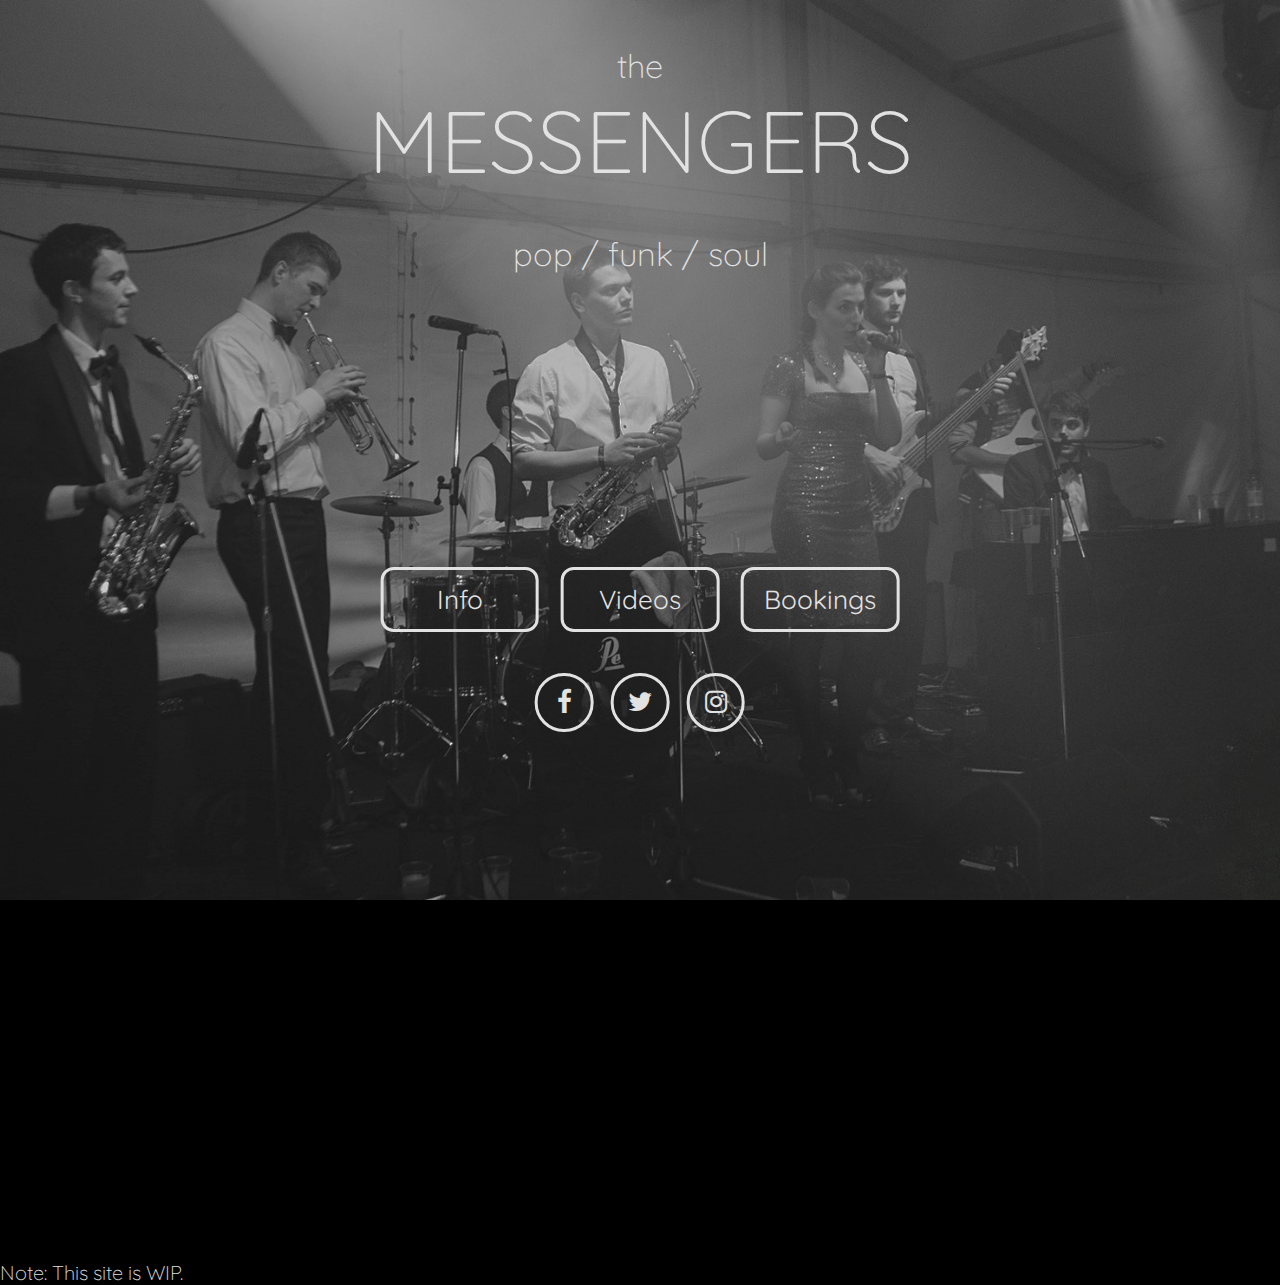
<file: index.html>
<!DOCTYPE html>
<html lang="en-GB">

<head>
  <meta charset="utf-8">
  <meta name="viewport" content="width=device-width, initial-scale=1.0">
  <title>The Messengers</title>
  <link rel="stylesheet" href="style.css"/>
  <script src="https://ajax.googleapis.com/ajax/libs/jquery/3.5.1/jquery.min.js"></script>
  <script src="cookies.js"></script>
</head>

<body>

  <div class="cookie-banner" style="display: none">
    <p>By using this website, you agree to the cookie policy: <b><u>Cookies are only used to work out whether you have already seen this cookie message!</u></b></p>
    <a class="close">CLOSE</a>
  </div>

<!-- Main Photo Frame -->
<div class="container container-home">
  <img class="img-home" src="background.jpg" alt="Background Picture"></img>
  <div class="container-title">
    <h3>the</h3>
    <h1>MESSENGERS</h1>
    <h2>pop / funk / soul</h2>
  </div>
  <div class="container-options">
    <div class="container-buttons">
      <a href="main.html#biography" class="button-home">Info</a><!--
      --><a href="main.html#videos" class="button-home">Videos</a><!--
      --><a href="main.html#contact" class="button-home">Bookings</a>
    </div>
    <div class="container-buttons">
      <a href="https://www.facebook.com/MessengersBand" class="fa fa-home fa-facebook"></a><!--
      --><a href="https://www.twitter.com/MessengersBand_" class="fa fa-home fa-twitter"></a><!--
      --><a href="https://www.instagram.com/messengersband.uk" class="fa fa-home fa-instagram"></a>
    </div>
  </div>
</div>
<!-- YouTube Videos -->
<div class="container">
  <div class="iframe-home-box">
    <iframe class="iframe-home" src="https://www.youtube.com/embed/eoEFmu42UrQ"></iframe>
  </div>
  <div class="iframe-home-box">
    <iframe class="iframe-home" src="https://www.youtube.com/embed/TaOG1penDP0"></iframe>
  </div>
</div>

<!-- Footer -->
<div class="footer-home">
  <p>Note: This site is WIP.</p>
</div>

</body>
</html>
</file>
<file: style.css>
@import url(https://fonts.googleapis.com/css?family=Quicksand);
@import url(https://cdnjs.cloudflare.com/ajax/libs/font-awesome/4.7.0/css/font-awesome.min.css);
/***********
 * GENERAL *
 ***********/
html, body {
  margin: 0;
  overflow-wrap: break-word;
}

/***********
 * COOKIES *
 ***********/
.cookie-banner {
  position: fixed;
  bottom: 40px;
  left: 10%;
  right: 10%;
  width: 80%;
  padding: 5px 14px;
  display: flex;
  align-items: center;
  justify-content: space-between;
  background-color: #eee;
  border-radius: 5px;
  box-shadow: 0 0 2px 1px rgba(0, 0, 0, 0.2);
  font-family: "Quicksand";
  font-size: 14px;
  font-weight: 100px;
  color: #5E5E5E;
  z-index: 1;
}

.close {
  height: 20px;
  background-color: #eee;
  border: 2px solid #5E5E5E;
  color: #5E5E5E;
  border-radius: 2px;
  cursor: pointer;
  padding: 4px;
}

/*************
 * HOME PAGE *
 *************/
/* Containers */
.container {
  width: 100%;
  position: relative;
  margin: 0;
  overflow: hidden;
  background: black;
}

.container-home {
  height: 100vh;
  min-height: 50vw;
  min-width: 50vh;
}
.container-home h1 {
  /* Style */
  text-align: center;
  font-family: "Quicksand";
  font-size: calc(4vw + 4vh);
  font-variant: normal;
  font-weight: 300;
  color: #E2E2E2;
  /* Position */
  margin: 0;
  position: relative;
  /* Minimum height handling */
  /* Minimum width handling */
}
@media only screen and (max-height: 50vw) {
  .container-home h1 {
    font-size: 6vw;
  }
}
@media only screen and (max-width: 50vh) {
  .container-home h1 {
    font-size: 6vh;
  }
}
.container-home h2 {
  /* Style */
  text-align: center;
  font-family: "Quicksand";
  font-size: calc(1.5vw + 1.5vh);
  font-variant: normal;
  font-weight: 300;
  color: #E2E2E2;
  /* Position */
  margin: 3vw 0;
  position: relative;
  /* Minimum height handling */
  /* Minimum width handling */
}
@media only screen and (max-height: 50vw) {
  .container-home h2 {
    font-size: 2.25vw;
  }
}
@media only screen and (max-width: 50vh) {
  .container-home h2 {
    font-size: 2.25vh;
    margin: 1.5vh;
  }
}
.container-home h3 {
  /* Style */
  text-align: center;
  font-family: "Quicksand";
  font-size: calc(1.5vw + 1.5vh);
  font-variant: normal;
  font-weight: 300;
  color: #E2E2E2;
  /* Position */
  margin: 0;
  position: relative;
  /* Minimum height handling */
  /* Minimum width handling */
}
@media only screen and (max-height: 50vw) {
  .container-home h3 {
    font-size: 2.25vw;
  }
}
@media only screen and (max-width: 50vh) {
  .container-home h3 {
    font-size: 2.25vh;
  }
}

.container-title {
  position: relative;
  width: 100%;
  margin-top: 5vh;
  /* Minimum height handling */
}
@media only screen and (max-height: 50vw) {
  .container-title {
    margin-top: 2.5vw;
  }
}

.container-options {
  text-align: center;
  position: absolute;
  top: 72%;
  left: 50%;
  margin-right: -50%;
  transform: translate(-50%, -50%);
}

.container-buttons {
  text-align: center;
  position: relative;
  margin: calc(1vw + 1vh);
  /* Minimum height handling */
  /* Minimum width handling */
}
@media only screen and (max-height: 50vw) {
  .container-buttons {
    margin: 1.5vw;
  }
}
@media only screen and (max-width: 50vh) {
  .container-buttons {
    margin: 1.5vh;
  }
}

/* Image and Video Formatting */
.img-home {
  position: absolute;
  margin: 0;
  width: 100%;
  height: 100%;
  object-fit: cover;
  vertical-align: middle;
}

.iframe-home-box {
  float: left;
  margin: 0;
  width: 50%;
}

.iframe-home {
  width: 50vw;
  height: 28.125vw;
  vertical-align: middle;
  border: none;
}

/* Buttons */
.button-home {
  /* Button margin */
  margin: calc(0.5vw + 0.5vh);
  /* Button style */
  background-color: transparent;
  border: calc(0.15vw + 0.15vh) solid #E2E2E2;
  border-radius: calc(0.6vw + 0.6vh);
  color: #E2E2E2;
  width: calc(7vw + 7vh);
  padding: calc(0.6vw + 0.6vh) 0;
  text-align: center;
  text-decoration: none;
  display: inline-block;
  font-family: "Quicksand";
  font-size: calc(1.2vw + 1.2vh);
  /* Minimum height handling */
  /* Minimum width handling */
}
.button-home:hover {
  -webkit-transition-duration: 0.4s;
  /* For safari */
  transition-duration: 0.4s;
  background-color: #E2E2E2;
  color: black;
}
@media only screen and (max-height: 50vw) {
  .button-home {
    margin: 0.75vw;
    border: 0.225vw solid #E2E2E2;
    border-radius: 0.9vw;
    width: 10.5vw;
    padding: 0.9vw 0;
    font-size: 1.8vw;
  }
}
@media only screen and (max-width: 50vh) {
  .button-home {
    margin: 0.75vh;
    border: 0.225vh solid #E2E2E2;
    border-radius: 0.9vh;
    width: 10.5vh;
    padding: 0.9vh 0;
    font-size: 1.8vh;
  }
}

/* Social Media Buttons */
.fa-home {
  /* Button Margin */
  margin: calc(0.4vw + 0.4vh);
  /* Button Style */
  padding: calc(0.6vw + 0.6vh) calc(0.4vw + 0.4vh);
  font-size: calc(1.2vw + 1.2vh);
  width: calc(1.6vw + 1.6vh);
  border: calc(0.15vw + 0.15vh) solid #E2E2E2;
  border-radius: 50%;
  text-align: center;
  text-decoration: none;
  color: #E2E2E2;
  /* Minimum height handling */
  /* Minimum width handling */
}
.fa-home:hover {
  -webkit-transition-duration: 0.4s;
  /* For safari */
  transition-duration: 0.4s;
  background-color: #E2E2E2;
  color: black;
}
@media only screen and (max-height: 50vw) {
  .fa-home {
    margin: 0.6vw;
    padding: 0.9vw 0.6vw;
    font-size: 1.8vw;
    width: 2.4vw;
    border: 0.225vw solid #E2E2E2;
  }
}
@media only screen and (max-width: 50vh) {
  .fa-home {
    margin: 0.6vh;
    padding: 0.9vh 0.6vh;
    font-size: 1.8vh;
    width: 2.4vh;
    border: 0.225vh solid #E2E2E2;
  }
}

/* Footer */
.footer-home {
  width: 100%;
  position: relative;
  margin: 0;
  background-color: black;
}

.footer-home p {
  text-align: left;
  font-family: "Quicksand";
  font-size: 20px;
  font-variant: normal;
  font-weight: 100;
  color: #E2E2E2;
  margin: 0;
}

/*************
 * MAIN PAGE *
 *************/
/* Containers */
.container-main {
  width: 100%;
  background-color: white;
  margin: 0;
}

.narrow-text {
  width: 100%;
  max-width: 1080px;
  margin: 0 auto;
}
.narrow-text p {
  text-align: justify;
  font-family: "Quicksand";
  font-size: 20px;
  font-variant: normal;
  font-weight: 50;
  color: #5E5E5E;
  margin: 15px;
}

.container-socials-header {
  text-align: center;
  position: absolute;
  right: 10px;
  bottom: 32px;
}
@media only screen and (max-width: 768px) {
  .container-socials-header {
    right: 70px;
    bottom: 12px;
  }
}
@media only screen and (max-width: 520px) {
  .container-socials-header {
    display: none;
  }
}

.photo-row {
  width: 100%;
  display: flex;
  justify-content: space-between;
  flex-wrap: wrap;
}

.hline {
  width: calc(100% - 30px);
  height: 2px;
  background: #5E5E5E;
  margin: 0 15px 20px 15px;
}

/* Header */
.header {
  position: fixed;
  width: 100%;
  max-width: 1080px;
  background: #5E5E5E;
  height: 65px;
  z-index: 1000;
  /* Create "burger" icon */
}
.header .menu {
  list-style: none;
  overflow: hidden;
  text-align: right;
  position: absolute;
  right: 10px;
  bottom: 5px;
  margin: 0;
  padding: 0;
}
@media only screen and (max-width: 768px) {
  .header .menu {
    display: none;
  }
}
.header li {
  float: left;
  position: relative;
  text-align: center;
}
.header li a {
  /* Button size */
  height: 20px;
  /* Button style */
  background-color: transparent;
  color: #E2E2E2;
  text-align: center;
  text-decoration: none;
  display: inline-block;
  font-family: "Quicksand";
  font-size: 20px;
  margin: 0 7px;
}
.header li a:hover {
  -webkit-transition-duration: 0.4s;
  /* For safari */
  transition-duration: 0.4s;
  text-shadow: 0 0 5px #E2E2E2;
}
@media only screen and (max-width: 768px) {
  .header li a:hover {
    text-shadow: none;
  }
}
.header .mobile-social {
  display: none;
}
.header input {
  /* Mobile menu defaults for widescreen */
  display: none;
}
@media only screen and (max-width: 768px) {
  .header input:checked ~ .menu-icon .navicon {
    background: transparent;
  }
  .header input:checked ~ .menu-icon .navicon:before {
    transform: rotate(-45deg);
  }
  .header input:checked ~ .menu-icon .navicon:after {
    transform: rotate(45deg);
  }
  .header input:checked ~ .menu-icon:not(.steps) .navicon:before {
    top: 0;
  }
  .header input:checked ~ .menu-icon:not(.steps) .navicon:after {
    top: 0;
  }
  .header input:checked ~ .menu {
    display: initial;
    height: 210px;
    width: 120px;
    max-height: none;
    background: #5E5E5E;
    top: 65px;
    right: 0;
    border-bottom: 2px solid #E2E2E2;
  }
  .header input:checked ~ .menu li {
    float: none;
    width: 120px;
    border-top: 2px solid #E2E2E2;
  }
  .header input:checked ~ .menu li:hover {
    -webkit-transition-duration: 0.4s;
    transition-duration: 0.4s;
    background: #E2E2E2;
  }
  .header input:checked ~ .menu li:hover > a {
    -webkit-transition-duration: 0.4s;
    transition-duration: 0.4s;
    color: #5E5E5E;
  }
  .header input:checked ~ .menu li a {
    height: 40px;
    width: 120px;
    line-height: 40px;
    margin: 0;
  }
}
@media only screen and (max-width: 520px) {
  .header input:checked ~ .menu {
    height: 336px;
  }
  .header input:checked ~ .menu .mobile-social {
    display: inline-block;
  }
}
@media only screen and (max-width: 768px) {
  .header .menu-icon {
    cursor: pointer;
    display: inline-block;
    float: right;
    padding: 30.5px 15px;
    position: relative;
    user-select: none;
  }
  .header .menu-icon .navicon {
    background: #E5E5E5;
    display: block;
    height: 4px;
    position: relative;
    transition: background 0.2s ease-out;
    width: 36px;
  }
  .header .menu-icon .navicon:before {
    background: #E5E5E5;
    content: "";
    display: block;
    height: 100%;
    position: absolute;
    transition: all 0.2s ease-out;
    width: 100%;
    top: 10px;
  }
  .header .menu-icon .navicon:after {
    background: #E5E5E5;
    content: "";
    display: block;
    height: 100%;
    position: absolute;
    transition: all 0.2s ease-out;
    width: 100%;
    top: -10px;
  }
}

.header-background {
  position: fixed;
  top: 0;
  width: 100%;
  text-align: center;
  background: #5E5E5E;
  height: 65px;
  z-index: 999;
}

.header-spacing {
  height: 65px;
}

.logo h1 {
  /* Style */
  text-align: center;
  font-family: "Quicksand";
  font-size: 40px;
  font-variant: normal;
  font-weight: 350;
  color: #E2E2E2;
  /* Position */
  margin: 0;
  position: absolute;
  top: 40px;
  left: 130px;
  margin-right: -50%;
  transform: translate(-50%, -50%);
}
.logo h2 {
  /* Style */
  text-align: center;
  font-family: "Quicksand";
  font-size: 20px;
  font-variant: normal;
  font-weight: 50;
  color: #E2E2E2;
  /* Position */
  margin: 0;
  position: absolute;
  top: 15px;
  left: 130px;
  margin-right: -50%;
  transform: translate(-50%, -50%);
}
.logo:hover {
  -webkit-transition-duration: 0.4s;
  /* For safari */
  transition-duration: 0.4s;
  text-shadow: 0 0 5px #E2E2E2;
}

/* Header Social Media Buttons */
.fa-head {
  padding: 4px;
  font-size: 18px;
  width: 24px;
  text-align: center;
  text-decoration: none;
  color: #E2E2E2;
  border: 0;
}
.fa-head:hover {
  -webkit-transition-duration: 0.4s;
  /* For safari */
  transition-duration: 0.4s;
  text-shadow: 0 0 5px #E2E2E2;
}
@media only screen and (max-width: 768px) {
  .fa-head {
    padding: 6px;
    font-size: 27px;
    width: 36px;
  }
}

/* Section Title Banner */
.banner {
  position: relative;
  width: 100%;
  height: 33vh;
  min-height: 200px;
}

.banner-img {
  width: 100%;
  height: 100%;
  object-fit: cover;
}

.banner-text {
  font-family: "Quicksand";
  color: #E2E2E2;
  text-align: center;
  position: absolute;
  top: 50%;
  left: 50%;
  transform: translate(-50%, -50%);
}
.banner-text h1 {
  font-weight: 350;
  font-size: 60px;
  margin: 0;
}
.banner-text h2 {
  font-weight: 50;
  font-size: 20px;
}

.banner-anchor {
  display: block;
  position: relative;
  top: -65px;
  visibility: hidden;
}

/* First Section: Biography */
.section1-text {
  float: left;
  width: calc(50% - 22.5px);
  margin: 15px 7.5px 0 15px;
}
.section1-text p {
  text-align: justify;
  font-family: "Quicksand";
  font-size: 20px;
  font-weight: 50;
  color: #5E5E5E;
  margin: 0 0 15px 0;
}
@media only screen and (max-width: 1080px) {
  .section1-text {
    float: none;
    width: calc(100% - 30px);
    margin: 15px;
  }
}

.section1-img {
  width: calc(50% - 22.5px);
  margin: 15px 15px 15px 7.5px;
}
@media only screen and (max-width: 1080px) {
  .section1-img {
    float: left;
    width: 0;
    margin: 0;
  }
}

.section1-img-wide {
  width: 0;
  margin: 0;
}
@media only screen and (max-width: 1080px) {
  .section1-img-wide {
    float: none;
    width: calc(100% - 30px);
    margin: 0 15px 15px 15px;
  }
}

.section1-sub {
  width: auto;
  display: flex;
  flex-wrap: wrap;
  justify-content: space-between;
  align-items: flex-start;
  margin: 15px 15px 0 15px;
  float: left;
  text-align: center;
}
.section1-sub h1 {
  width: 100%;
  margin: 0;
  font-family: "Quicksand";
  font-size: 24px;
  font-weight: 5000;
  color: #5E5E5E;
}
.section1-sub p {
  width: calc(100% - 10px);
  margin: 15px 5px;
  font-family: "Quicksand";
  font-size: 18px;
  font-weight: 50;
  color: #5E5E5E;
  text-align: center;
}
.section1-sub img {
  margin: 5px;
  width: calc(33.3% - 10px);
}
@media only screen and (max-width: 700px) {
  .section1-sub {
    align-items: center;
    margin: 0 15px;
  }
  .section1-sub img {
    width: calc(40% - 10px);
  }
}
@media only screen and (max-width: 600px) {
  .section1-sub img {
    width: calc(33.3% - 10px);
  }
}

.s1-sub-text {
  width: 33.3%;
}
@media only screen and (max-width: 700px) {
  .s1-sub-text {
    width: 60%;
  }
}
@media only screen and (max-width: 600px) {
  .s1-sub-text {
    width: 100%;
  }
}

.s1-sub-hline {
  display: none;
}
@media only screen and (max-width: 700px) {
  .s1-sub-hline {
    display: inline-block;
    width: 100%;
    height: 2px;
    background: #5E5E5E;
    margin: 15px 0;
  }
}

@media only screen and (max-width: 700px) {
  #s1a {
    order: 1;
  }

  #s1b {
    order: 5;
  }

  #s1c {
    order: 7;
  }

  #s1d {
    order: 2;
  }

  #s1e {
    order: 4;
  }

  #s1f {
    order: 8;
  }

  #s1g {
    order: 3;
  }

  #s1h {
    order: 6;
  }
}
@media only screen and (max-width: 600px) {
  #s1a {
    order: 1;
  }

  #s1b {
    order: 3;
  }

  #s1c {
    order: 5;
  }

  #s1d {
    order: 6;
  }

  #s1e {
    order: 7;
  }

  #s1f {
    order: 8;
  }

  #s1g {
    order: 2;
  }

  #s1h {
    order: 4;
  }
}
/* Second Section: Videos */
.section2 {
  width: 100%;
  display: flex;
  justify-content: space-between;
  flex-wrap: wrap;
}
.section2 h1 {
  font-family: "Quicksand";
  font-size: 30px;
  font-variant: normal;
  font-weight: 300px;
  color: #5E5E5E;
  margin: 0;
}
.section2 h2 {
  font-family: "Quicksand";
  font-size: 20px;
  font-variant: normal;
  font-weight: 100px;
  color: #5E5E5E;
  margin: 0;
}
.section2 p {
  font-family: "Quicksand";
  font-size: 20px;
  font-variant: normal;
  font-weight: 50;
  color: #5E5E5E;
  margin: 10px 0;
  text-align: center;
}
.section2 iframe {
  width: 100%;
  height: 350px;
  border: none;
}
@media only screen and (max-width: 1080px) {
  .section2 {
    margin: 0 0 15px 0;
  }
  .section2 p {
    margin: 0 0 10px 0;
  }
}

.section2-vidbox {
  display: flex;
  flex-direction: column;
  text-align: center;
  margin: 15px 15px 0 15px;
  width: calc(33% - 30px);
}
@media only screen and (max-width: 1080px) {
  .section2-vidbox {
    width: 100%;
  }
}

.s2-artist {
  height: 40px;
  display: flex;
  align-items: center;
  justify-content: center;
  margin: 5px 0 10px 0;
}

.hline-vid {
  width: 0;
  height: 0;
  margin: 23px 0 0 0;
}
@media only screen and (max-width: 1080px) {
  .hline-vid {
    width: 100%;
    height: 2px;
    background: #5E5E5E;
  }
}

/* Reorder content */
@media only screen and (max-width: 1080px) {
  #vid1 {
    order: 1;
  }

  #vid2 {
    order: 2;
  }

  #vid3 {
    order: 3;
  }

  #vid4 {
    order: 4;
  }

  #vid5 {
    order: 5;
  }
}
/* Third Section: FAQs */
.section3 {
  width: 100%;
  margin: 0;
}
.section3 h1 {
  text-align: left;
  font-family: "Quicksand";
  font-size: 20px;
  font-weight: 100px;
  color: #5E5E5E;
  margin: 15px;
}
.section3 p {
  text-align: left;
  font-family: "Quicksand";
  font-size: 20px;
  font-style: italic;
  font-weight: 50;
  color: #5E5E5E;
  margin: 15px 15px 15px 40px;
}

/* Fourth Section: Setlist */
.spotify-playlist {
  width: calc(100% - 30px);
  height: 600px;
  margin: 0 0 0 15px;
}

/* Fifth Section: Contact */
.section5 {
  width: 100%;
  margin: 0;
  background: white;
}
.section5 h1 {
  text-align: center;
  font-family: "Quicksand";
  font-size: 20px;
  text-decoration: underline;
  font-weight: 100px;
  color: #5E5E5E;
  margin: 15px;
}
.section5 p {
  text-align: justify;
  font-family: "Quicksand";
  font-size: 20px;
  font-variant: normal;
  font-weight: 50;
  color: #5E5E5E;
  margin: 15px;
}
.section5 img {
  width: 31.3%;
  margin: 1%;
  align-self: center;
  /* stop images stretching on iOS */
}

/* Footer */
.footer-main {
  width: 100%;
  position: relative;
  margin: 0;
  background-color: black;
}
.footer-main p {
  text-align: left;
  font-family: "Quicksand";
  font-size: 20px;
  font-variant: normal;
  font-weight: 50;
  color: #E2E2E2;
  margin: 0 15px;
}
@media only screen and (max-width: 420px) {
  .footer-main p {
    font-size: 15px;
  }
}

.footer-wide {
  width: 100%;
  height: 25px;
  margin-top: -25px;
  background-color: black;
}
@media only screen and (max-width: 420px) {
  .footer-wide {
    height: 20px;
    margin-top: -20px;
  }
}

/*# sourceMappingURL=style.css.map */
</file>
